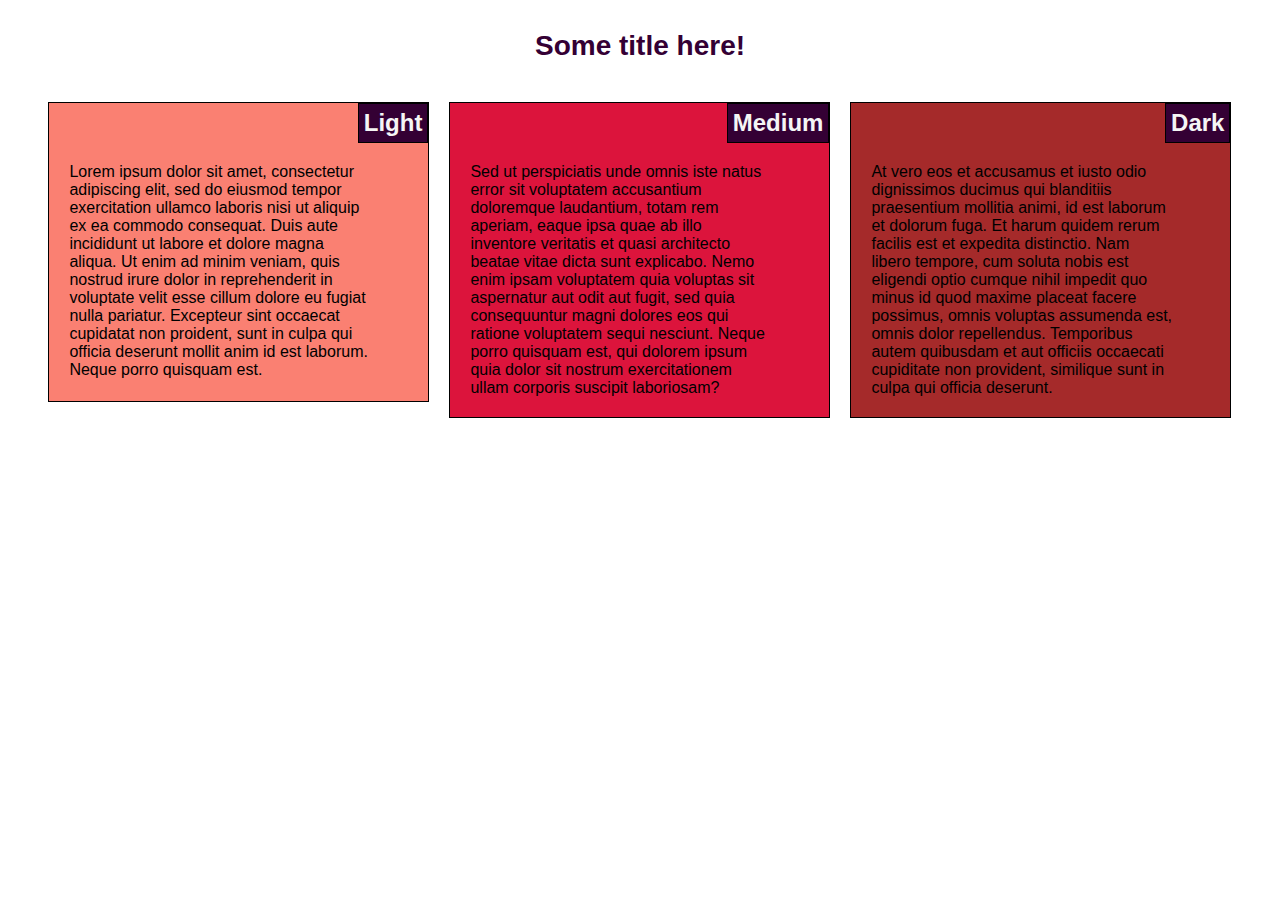
<file: Assignment_2/index.html>
<!DOCTYPE html>
<html>
    <head>
        <meta name="viewport" content="width=device-width, initial-scale=1">
        <link rel="stylesheet" href="style.css">
    </head> 
    <body>
    <h1>Some title here!</h1>
    <div class="box">   
        <div class="primo">
            <section class="light">
                <h2>Light</h2>
            <p class="sinistra"> 
                Lorem ipsum dolor sit amet, consectetur adipiscing elit, sed do eiusmod tempor 
                exercitation ullamco laboris nisi ut aliquip ex ea commodo consequat. Duis aute 
                incididunt ut labore et dolore magna aliqua. Ut enim ad minim veniam, quis nostrud 
                irure dolor in reprehenderit in voluptate velit esse cillum dolore eu fugiat nulla 
                pariatur. Excepteur sint occaecat cupidatat non proident, sunt in culpa qui officia 
                deserunt mollit anim id est laborum. Neque porro quisquam est.
            </p>
            </section>
        </div>
        <div class="secondo">
            <section class="medium">
                <h2>Medium</h2>
            <p class="centro">
                Sed ut perspiciatis unde omnis iste natus error sit voluptatem accusantium doloremque 
                laudantium, totam rem aperiam, eaque ipsa quae ab illo inventore veritatis et quasi 
                architecto beatae vitae dicta sunt explicabo. Nemo enim ipsam voluptatem quia voluptas 
                sit aspernatur aut odit aut fugit, sed quia consequuntur magni dolores eos qui ratione 
                voluptatem sequi nesciunt. Neque porro quisquam est, qui dolorem ipsum quia dolor sit 
                nostrum exercitationem ullam corporis suscipit laboriosam?
            </p>
        </section>
        </div>
        <div class="terzo">
            <section class="dark">
                <h2>Dark</h2>    
            
                <p class="destra">
                    At vero eos et accusamus et iusto odio dignissimos ducimus qui blanditiis praesentium 
                    mollitia animi, id est laborum et dolorum fuga. Et harum quidem rerum facilis est et 
                    expedita distinctio. Nam libero tempore, cum soluta nobis est eligendi optio cumque 
                    nihil impedit quo minus id quod maxime placeat facere possimus, omnis voluptas assumenda 
                    est, omnis dolor repellendus. Temporibus autem quibusdam et aut officiis occaecati 
                    cupiditate non provident, similique sunt in culpa qui officia deserunt.
                </p> 
            </section>
        </div>
    </div>
    </body>
</html>
</file>
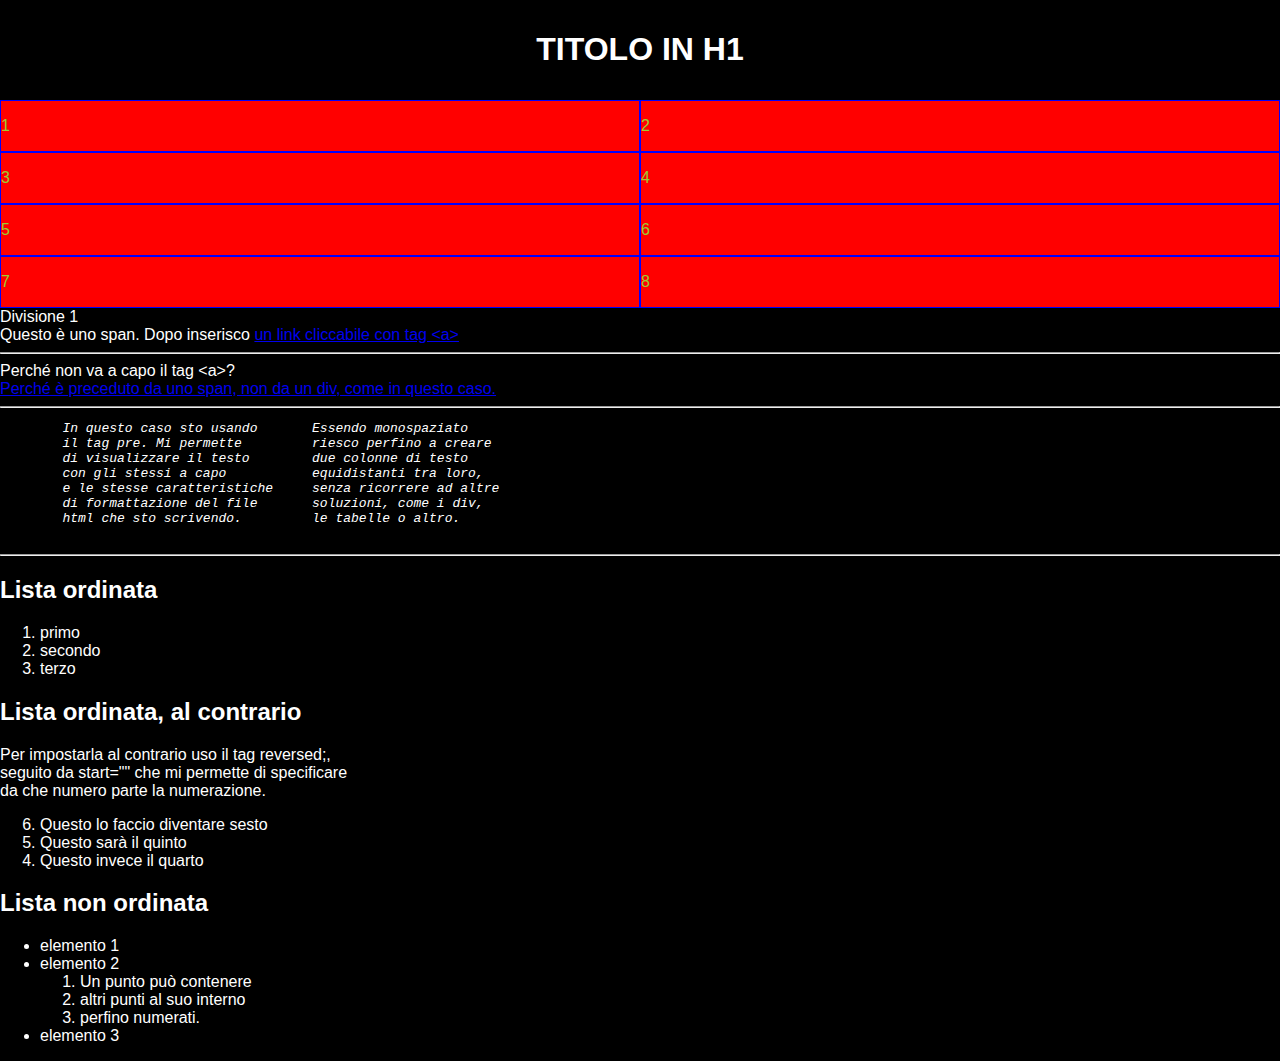
<file: Site/index.html>
<!DOCTYPE html>
<html lang="it">
<head>
    <meta charset="utf-8">
        <title>Test di GIT</title>
        <link rel="stylesheet" href="style.css">
    </head>
<body>
    <h1>TITOLO IN H1</h1>
    <div class="boxcolorati">
        <div class="col-lg-6"><p>1</p></div>
        <div class="col-lg-6"><p>2</p></div>
        <div class="col-lg-6"><p>3</p></div>
        <div class="col-lg-6"><p>4</p></div>
        <div class="col-lg-6"><p>5</p></div>
        <div class="col-lg-6"><p>6</p></div>
        <div class="col-lg-6"><p>7</p></div>
        <div class="col-lg-6"><p>8</p></div>
    </div>
    <div>
        Divisione 1
    </div>
    <span>Questo è uno span. Dopo inserisco</span>
    <a href="www.google.it">un link cliccabile con tag &lt;a&gt;</a>
    <hr>
    <div>Perché non va a capo il tag &lt;a&gt;?</div>
    <a href="www.google.it">Perché è preceduto da uno span, non da un div, come in questo caso.</a>
    <hr>
    <pre>
        In questo caso sto usando       Essendo monospaziato
        il tag pre. Mi permette         riesco perfino a creare
        di visualizzare il testo        due colonne di testo 
        con gli stessi a capo           equidistanti tra loro,
        e le stesse caratteristiche     senza ricorrere ad altre
        di formattazione del file       soluzioni, come i div,
        html che sto scrivendo.         le tabelle o altro.
    </pre>
    <hr>
    <div>
        <h2>Lista ordinata</h2>
        <ol>
            <li>primo</li>
            <li>secondo</li>
            <li>terzo</li>
        </ol>
        <h2>Lista ordinata, al contrario</h2>
            Per impostarla al contrario uso il tag reversed;, <br>
            seguito da start="" che mi permette di specificare <br>
            da che numero parte la numerazione.
        <ol reversed start="6">
            <li>Questo lo faccio diventare sesto</li>
            <li>Questo sarà il quinto</li>
            <li>Questo invece il quarto</li>
        </ol>
        <h2>Lista non ordinata</h2> 
        <ul>
            <li>elemento 1</li>
            <li>elemento 2</li>
                <ol>
                    <li>Un punto può contenere</li>
                    <li>altri punti al suo interno</li>
                    <li>perfino numerati.</li>
                </ol>
            <li>elemento 3</li>
        </ul>
    </div>
</body>
</html>
</file>
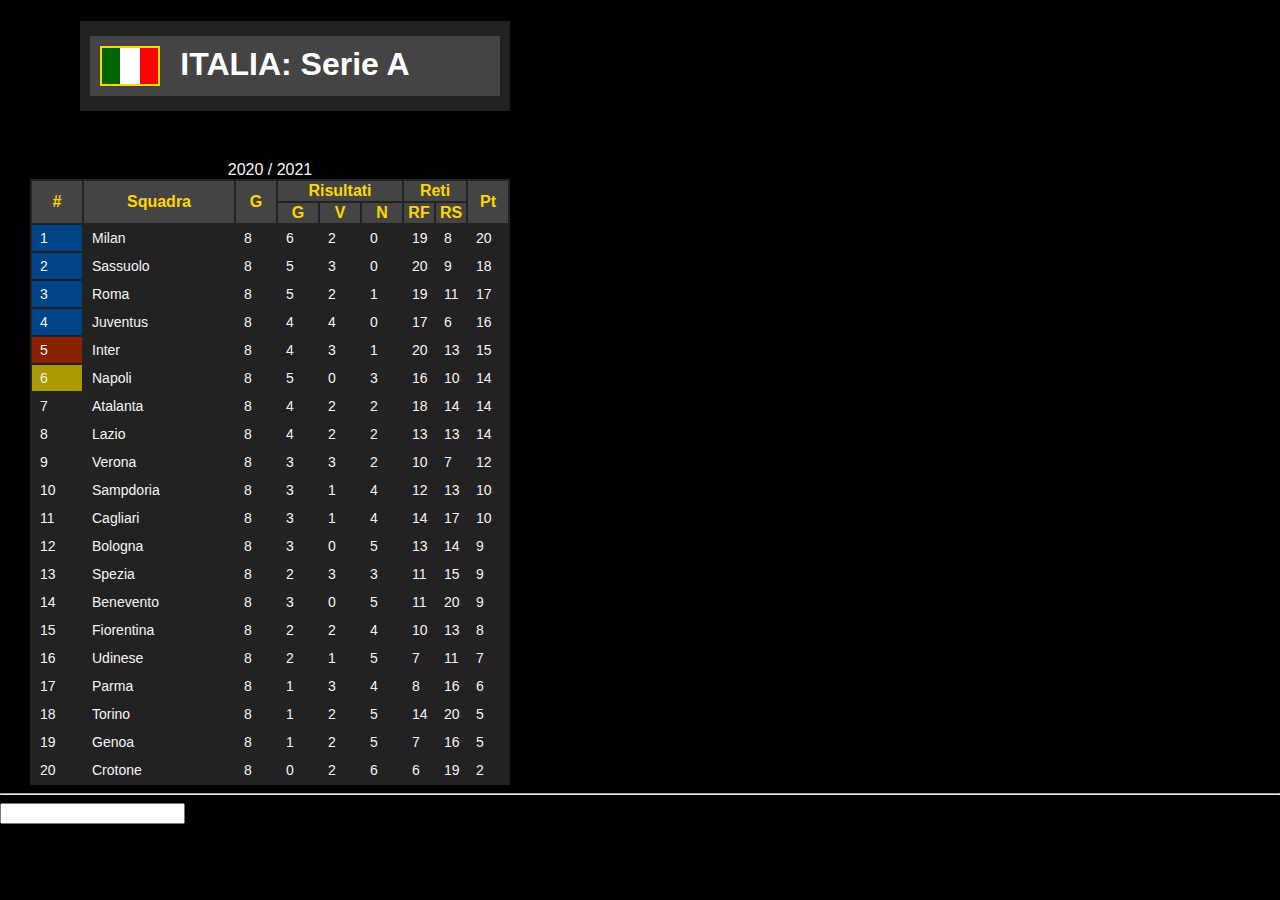
<file: Site/classifica.html>
<!DOCTYPE html>
<html lang=it>
    <head>
        <title>ITALIA: Seria A</title>
        <link rel="stylesheet" href="style.css">
    </head>
    <body>
        <header>
            <div class="titolo">
                <div id="bandiera">
                    <div id="verde"></div>
                    <div id="rosso"></div>
                </div>
                <div class="serieA">
                    <h1>ITALIA: Serie A</h1>
                </div>
            </div>
        </header>
        <section>
            <table>
                <caption>2020 / 2021</caption>
                <colgroup>
                    <col span="1" width="50px">
                    <col span="1" width="150px">
                    <col span="1" width="40px">
                    <col span="3" width="40px">
                    <col span="2" width="30px">
                    <col span="1" width="40px">
                </colgroup>
                <thead>
                    <tr>
                        <th rowspan="2">#</th>
                        <th rowspan="2">Squadra</th>
                        <th rowspan="2">G</th>
                        <th colspan="3">Risultati</th>
                        <th colspan="2">Reti</th>
                        <th rowspan="2">Pt</th>
                    </tr>
                    <tr>
                        <th>G</th>
                        <th>V</th>
                        <th>N</th>
                        <th>RF</th>
                        <th>RS</th>
                    </tr>
                </thead>
                <tbody>
                    <tr><td class="champions">1</td><td>Milan</td>            <!--Milan-->
                        <td>8</td>                          <!--Partite giocate-->
                        <td>6</td><td>2</td><td>0</td>      <!--Vinte, pareggiate, perse-->
                        <td>19</td><td>8</td>               <!--Goal fatti e subiti-->
                        <td>20</td></tr>
                    <tr>
                        <td class="champions">2</td><td>Sassuolo</td>         <!--Sassuolo-->
                        <td>8</td>
                        <td>5</td><td>3</td><td>0</td>
                        <td>20</td><td>9</td><td>18</td>
                    </tr>
                    <tr>
                        <td class="champions">3</td><td>Roma</td>             <!--Roma-->
                        <td>8</td>  
                        <td>5</td><td>2</td><td>1</td>  
                        <td>19</td><td>11</td><td>17</td>
                    </tr>
                    <tr>
                        <td class="champions">4</td><td>Juventus</td>         <!--Juventus-->     
                        <td>8</td>  
                        <td>4</td><td>4</td><td>0</td>  
                        <td>17</td><td>6</td><td>16</td>
                    </tr>
                    <tr>
                        <td class="europaleague">5</td><td>Inter</td>              <!--Inter-->      
                        <td>8</td>
                        <td>4</td><td>3</td><td>1</td>    
                        <td>20</td><td>13</td><td>15</td>
                    </tr>
                    <tr> 
                        <td class="playoff">6</td><td>Napoli</td>              <!--Napoli-->
                        <td>8</td>
                        <td>5</td><td>0</td><td>3</td>    
                        <td>16</td><td>10</td><td>14</td>
                    </tr>
                    <tr>
                        <td>7</td><td>Atalanta</td>     
                        <td>8</td>
                        <td>4</td><td>2</td><td>2</td>    
                        <td>18</td><td>14</td><td>14</td>
                    </tr>
                    <tr>
                        <td>8</td><td>Lazio</td>        
                        <td>8</td>
                        <td>4</td><td>2</td><td>2</td>    
                        <td>13</td><td>13</td><td>14</td>
                    </tr>
                    <tr>
                        <td>9</td><td>Verona</td>
                        <td>8</td>
                        <td>3</td><td>3</td><td>2</td>
                        <td>10</td><td>7</td><td>12</td>
                    </tr>
                    <tr>
                        <td>10</td><td>Sampdoria</td>   
                        <td>8</td>
                        <td>3</td><td>1</td><td>4</td>    
                        <td>12</td><td>13</td><td>10</td>
                    </tr>
                    <tr>
                        <td>11</td><td>Cagliari</td>    
                        <td>8</td>
                        <td>3</td><td>1</td><td>4</td>    
                        <td>14</td><td>17</td><td>10</td>
                    </tr>
                    <tr>
                        <td>12</td><td>Bologna</td>     
                        <td>8</td>
                        <td>3</td><td>0</td><td>5</td>
                        <td>13</td><td>14</td><td>9</td>
                    </tr>
                    <tr>
                        <td>13</td><td>Spezia</td>
                        <td>8</td>
                        <td>2</td><td>3</td><td>3</td>    
                        <td>11</td><td>15</td><td>9</td>
                    </tr>
                    <tr>
                        <td>14</td><td>Benevento</td>   
                        <td>8</td>
                        <td>3</td><td>0</td><td>5</td>    
                        <td>11</td><td>20</td><td>9</td>
                    </tr>
                    <tr>
                        <td>15</td><td>Fiorentina</td>  
                        <td>8</td>
                        <td>2</td><td>2</td><td>4</td>
                        <td>10</td><td>13</td><td>8</td>
                    </tr>
                    <tr>
                        <td>16</td><td>Udinese</td>     
                        <td>8</td>
                        <td>2</td><td>1</td><td>5</td>    
                        <td>7</td><td>11</td><td>7</td>
                    </tr>
                    <tr>
                        <td>17</td><td>Parma</td>       
                        <td>8</td>
                        <td>1</td><td>3</td><td>4</td>    
                        <td>8</td><td>16</td><td>6</td>
                    </tr>
                    <tr>
                        <td>18</td><td contenteditable="">Torino</td>      
                        <td>8</td>
                        <td>1</td><td>2</td><td>5</td>    
                        <td>14</td><td>20</td><td>5</td>
                    </tr>
                    <tr>
                        <td>19</td><td>Genoa</td>       
                        <td>8</td>
                        <td>1</td><td>2</td><td>5</td>    
                        <td>7</td><td>16</td><td>5</td>
                    </tr>
                    <tr>
                        <td>20</td><td>Crotone</td>     
                        <td>8</td>
                        <td>0</td><td>2</td><td>6</td>    
                        <td>6</td><td>19</td><td>2</td>
                    </tr>
                </tbody>
            </table>
        </section>
        <hr>
    <footer>
        <div>
            <form>
                <input type="password">
                <menu type="context">
            </form>
        </div>
    </footer>
    </body>
</html>
</file>
<file: Assignment_2/style.css>
* {
    margin: 0;
    padding: 0;
    box-sizing: border-box;
    font-family: Helvetica, sans-serif;
}

/* Title */

h1 {
    text-align: center;
    padding: 30px;
    font-size: 175%;
    color: #340034;
}


/* Section elements: section, h2, p */

section {
    border: 1px solid black;
    margin: 10px;
    min-height: 300px;
    max-height: 450px;
}

h2 {
    background-color: #340034;
    color: whitesmoke;
    border: 1px solid black;
    float: right;
    padding: 5px; 
}

p {
    padding: 60px 20px 20px 20px;
    width: 90%;
}

/* Box: colors, positions... */

.box {
    width: 94%;
    margin: auto;
}

.light {
    background-color: salmon;
}

.medium {
    background-color: crimson;
}

.dark {
    background-color: brown;
}

/* Responsive elements */

@media (min-width: 992px) {
    .primo {
        width: 33.33%;
        float: left;
    }
    .secondo {
        width: 33.33%;
        float: left;
    }
    .terzo {
        width: 33.33%;
        float: left;
    }
}

@media (min-width: 768px) and (max-width: 991px) {
    .primo {
        width: 50%;
        float: left;
    }
    .secondo {
        width: 50%;
        float: left;
    }
    .terzo {
        width: 100%;
        float: left;
    }
}

@media (max-width: 776px) {
    .primo {
        width: 100%;
        float: left;
    }
    .secondo {
        width: 100%;
        float: left;
    }
    .terzo {
        width: 100%;
        float: left;
    }
}
</file>
<file: Site/style.css>
* {
    box-sizing: border-box;
}

body {
    margin: 0;
    padding: 0;
    background-color: black;
    color: white;
    font-family: 'Futura', 'Helvetica', sans-serif;
}

header {
    position: relative;
    left: 50px;
}
.titolo {
    background-color: #222222;
    width: 430px;
    height: 90px;
    margin: 20px 0px 50px 30px;
    position: relative;
}

.serieA {
    background-color: #444444;
    width: 410px;
    height: 60px;
    position: relative;
    left: 10px;
    top: 15px;
}

p {
    color: yellowgreen;
}

h1 {
    color: white;
    padding: 10px;
    text-align: center;
}

#bandiera {
    background-color: white;
    width: 60px;
    height: 40px;
    position: absolute;
    z-index: 1;
    left: 20px;
    top: 25px;
    border: 2px solid gold;
    
}

#verde {
    background-color: darkgreen;
    width: 18px;
    height: 36px;
    position: absolute;
    z-index: 2;
    left: 0px;
    top: 0px;
}

#rosso {
    background-color: red;
    width: 18px;
    height: 36px;
    position: absolute;
    z-index: 3;
    right: 0px;
    top: 0px;
}

table {
    color: whitesmoke;
    background-color: #222222;
    font-family: 'Futura', 'Helvetica', sans-serif;
    margin: 0px 30px;
}

thead {
    color: gold;
    background-color: #444444;
}

.champions {
    background-color:#004488;
}

.europaleague {
    background-color: #882200;
}

.playoff {
    background-color: #aa9900;
}

td {
    padding: 5px 0px 5px 8px;
    font-size: 14px;
}

@media (min-width: 1200px) {
    .col-lg-1, .col-lg-2, .col-lg-3, .col-lg-4, .col-lg-5, .col-lg-6, 
    .col-lg-7, .col-lg-8, .col-lg-9, .col-lg-10, .col-lg-11, .col-lg-12 {
        float: left;
        border: 1px solid blue;
        background-color: red;
    }
    .col-lg-1 {
        width: 8,33%;
    }
    .col-lg-2 {
        width: 16,66%;
    }
    .col-lg-3 {
        width: 25%;
    }
    .col-lg-4 {
        width: 33,32%;
    }
    .col-lg-5 {
        width: 41,65%;
    }
    .col-lg-6 {
        width: 50%;
    }
    .col-lg-7 {
        width: 58,33%;
    }
    .col-lg-8 {
        width: 66,66%;
    }
    .col-lg-9 {
        width: 75%;
    }
    .col-lg-10 {
        width: 83,33%;
    }
    .col-lg-11 {
        width: 91,63%;
    }
    .col-lg-12 {
        width: 100%;
    }
}

pre {
    font-family: monospace;
    font-style: italic;
}
</file>
